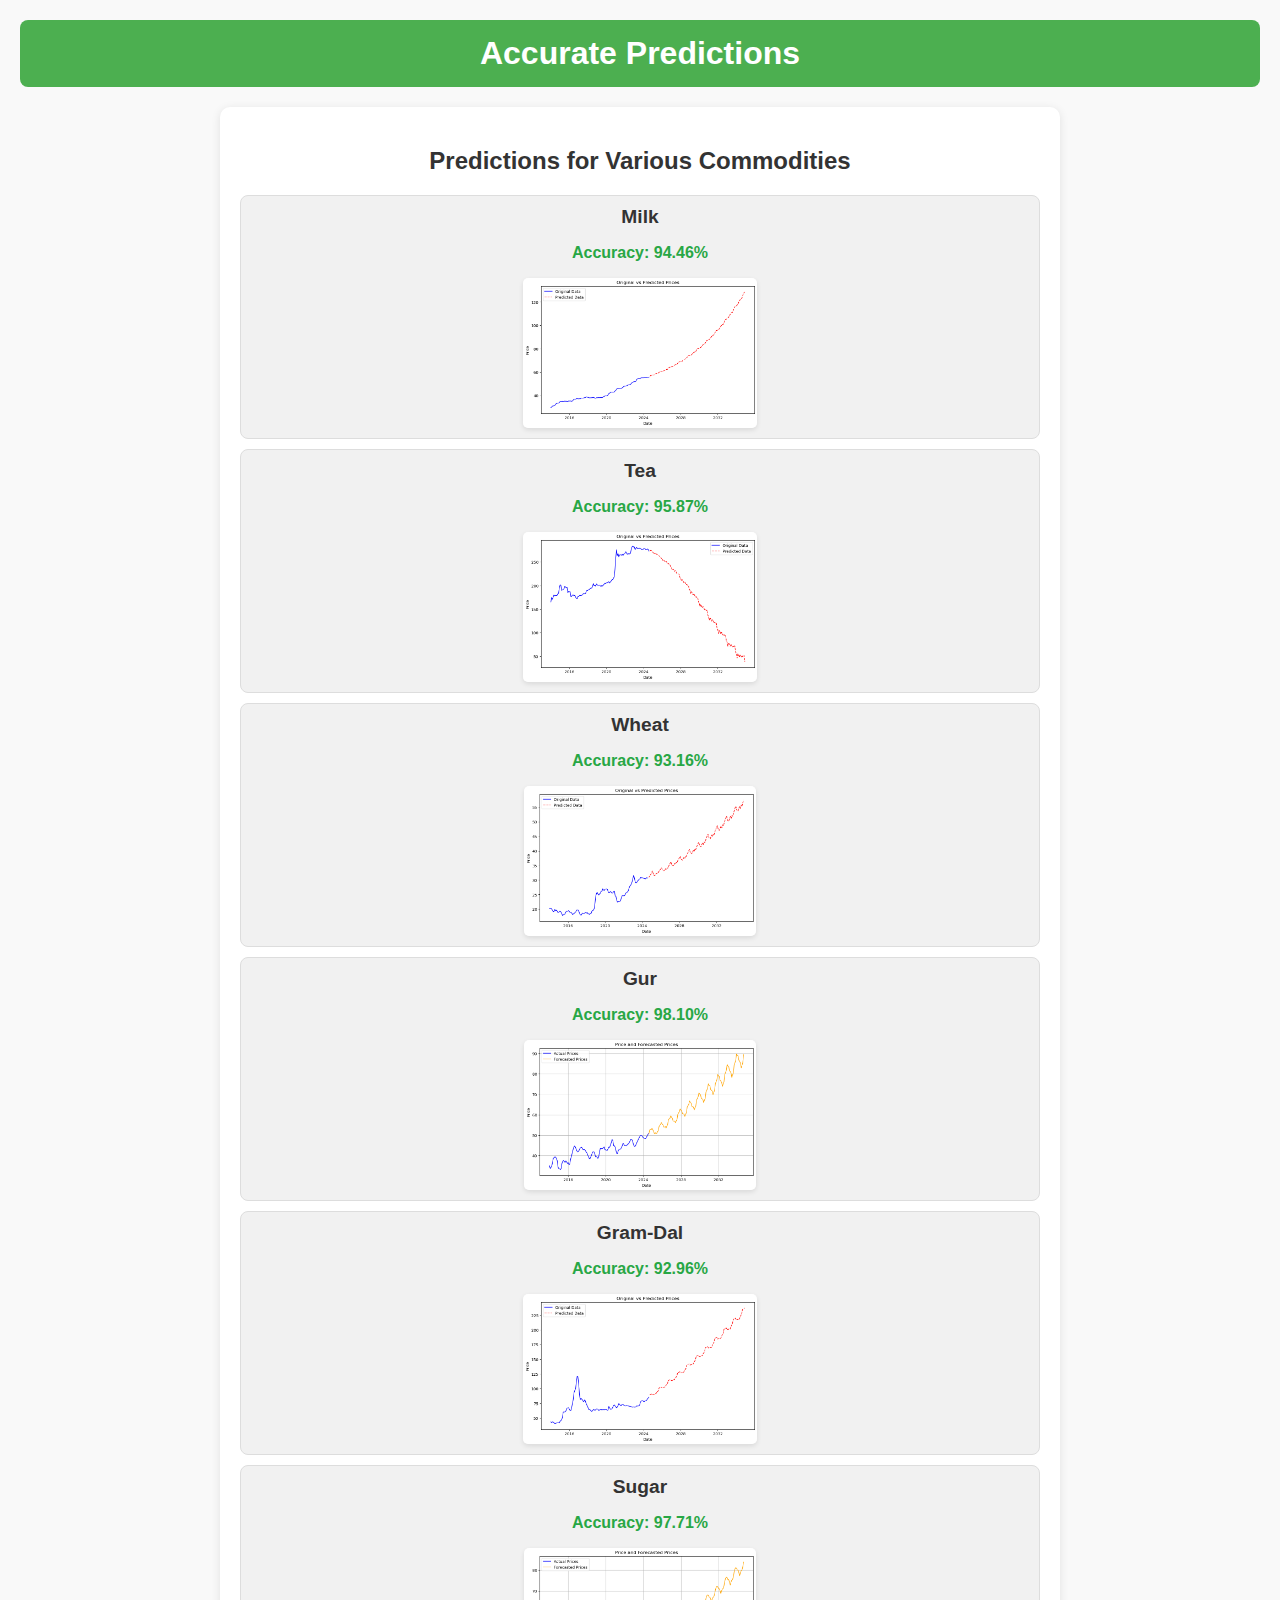
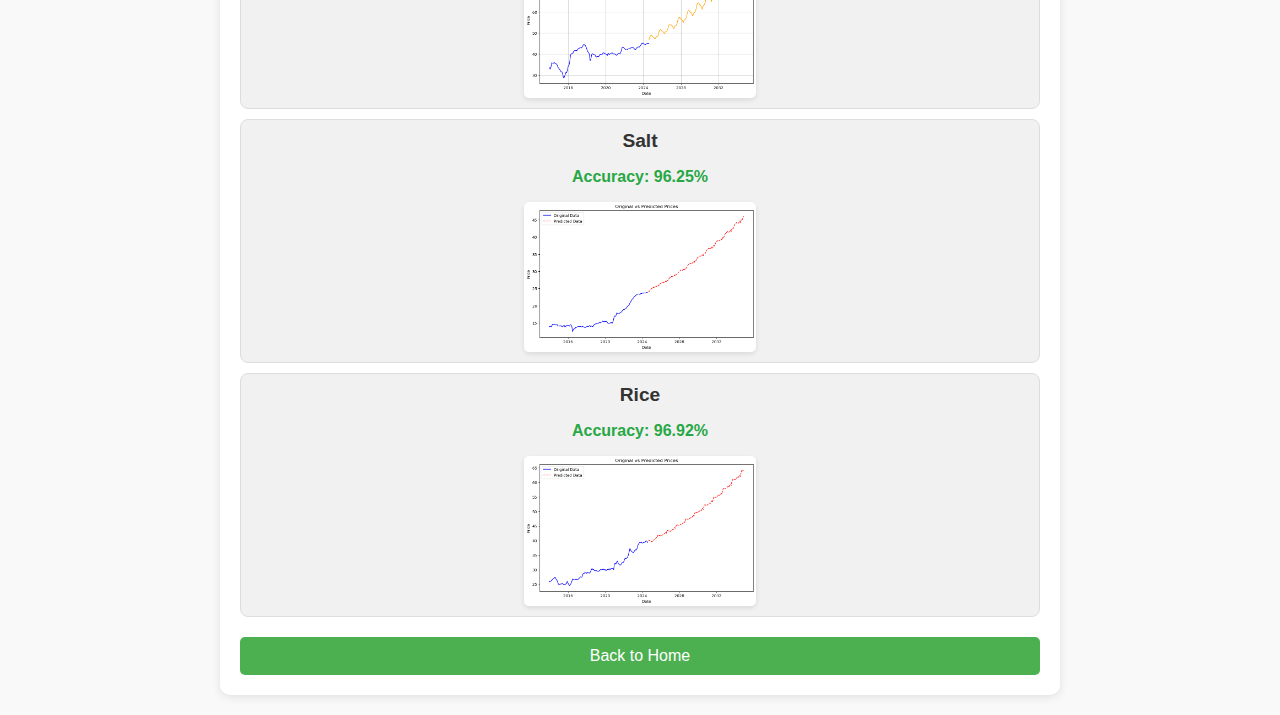
<file: Accurate.html>
<!DOCTYPE html>
<html lang="en">
<head>
    <meta charset="UTF-8">
    <meta name="viewport" content="width=device-width, initial-scale=1.0">
    <title>Accurate Predictions</title>
    <link rel="stylesheet" href="style.css">
    <style>
        body {
            font-family: 'Arial', sans-serif;
            background-color: #f9f9f9;
            margin: 0;
            padding: 20px;
            color: #333;
        }

        header {
            text-align: center;
            margin-bottom: 20px;
            background-color: #4CAF50;
            color: white;
            padding: 15px 0;
            border-radius: 8px;
        }

        h1 {
            margin: 0;
            font-size: 2em;
        }

        section {
            max-width: 800px;
            margin: 0 auto;
            padding: 20px;
            background: white;
            border-radius: 10px;
            box-shadow: 0 2px 10px rgba(0, 0, 0, 0.1);
        }

        h2 {
            color: #4CAF50;
            text-align: center;
        }

        .commodity {
            border: 1px solid #ddd;
            border-radius: 8px;
            padding: 10px;
            margin: 10px 0;
            background: #f1f1f1;
        }

        .commodity h3 {
            margin: 0;
            font-size: 1.2em;
        }

        .accuracy {
            font-weight: bold;
            color: #28a745;
        }

        .graph-container {
            margin-top: 10px;
            display: flex;
            justify-content: center;
        }

        img {
            max-width: 100%;
            height: 150px; /* Set a specific height for the images */
            border-radius: 5px;
            box-shadow: 0 2px 5px rgba(0, 0, 0, 0.1);
        }

        .btn {
            display: block;
            width: 100%;
            background-color: #4CAF50;
            color: white;
            padding: 10px;
            border: none;
            border-radius: 5px;
            cursor: pointer;
            margin-top: 20px;
            text-align: center;
        }

        .btn:hover {
            background-color: #45a049;
        }
    </style>
</head>
<body>

<header>
    <h1>Accurate Predictions</h1>
</header>

<section>
    <h2>Predictions for Various Commodities</h2>

    <div class="commodity">
        <h3>Milk</h3>
        <p class="accuracy">Accuracy: 94.46%</p>
        <div class="graph-container">
            <img src="milk.png" alt="Milk Price Prediction Graph">
        </div>
    </div>

    <div class="commodity">
        <h3>Tea</h3>
        <p class="accuracy">Accuracy: 95.87%</p>
        <div class="graph-container">
            <img src="tea.png" alt="Tea Price Prediction Graph">
        </div>
    </div>

    <div class="commodity">
        <h3>Wheat</h3>
        <p class="accuracy">Accuracy: 93.16%</p>
        <div class="graph-container">
            <img src="wheat.png" alt="Wheat Price Prediction Graph">
        </div>
    </div>

    <div class="commodity">
        <h3>Gur</h3>
        <p class="accuracy">Accuracy: 98.10%</p>
        <div class="graph-container">
            <img src="gur.png" alt="Gur Price Prediction Graph">
        </div>
    </div>

    <div class="commodity">
        <h3>Gram-Dal</h3>
        <p class="accuracy">Accuracy: 92.96%</p>
        <div class="graph-container">
            <img src="gram_dal.png" alt="Gram-Dal Price Prediction Graph">
        </div>
    </div>

    <div class="commodity">
        <h3>Sugar</h3>
        <p class="accuracy">Accuracy: 97.71%</p>
        <div class="graph-container">
            <img src="sugar.png" alt="Sugar Price Prediction Graph">
        </div>
    </div>

    <div class="commodity">
        <h3>Salt</h3>
        <p class="accuracy">Accuracy: 96.25%</p>
        <div class="graph-container">
            <img src="salt.png" alt="Salt Price Prediction Graph">
        </div>
    </div>

    <div class="commodity">
        <h3>Rice</h3>
        <p class="accuracy">Accuracy: 96.92%</p>
        <div class="graph-container">
            <img src="rice.png" alt="Rice Price Prediction Graph">
        </div>
    </div>

    <button type="button" class="btn" onclick="window.location.href='index.html'">Back to Home</button>
</section>

<script src="script.js"></script>
</body>
</html>
</file>
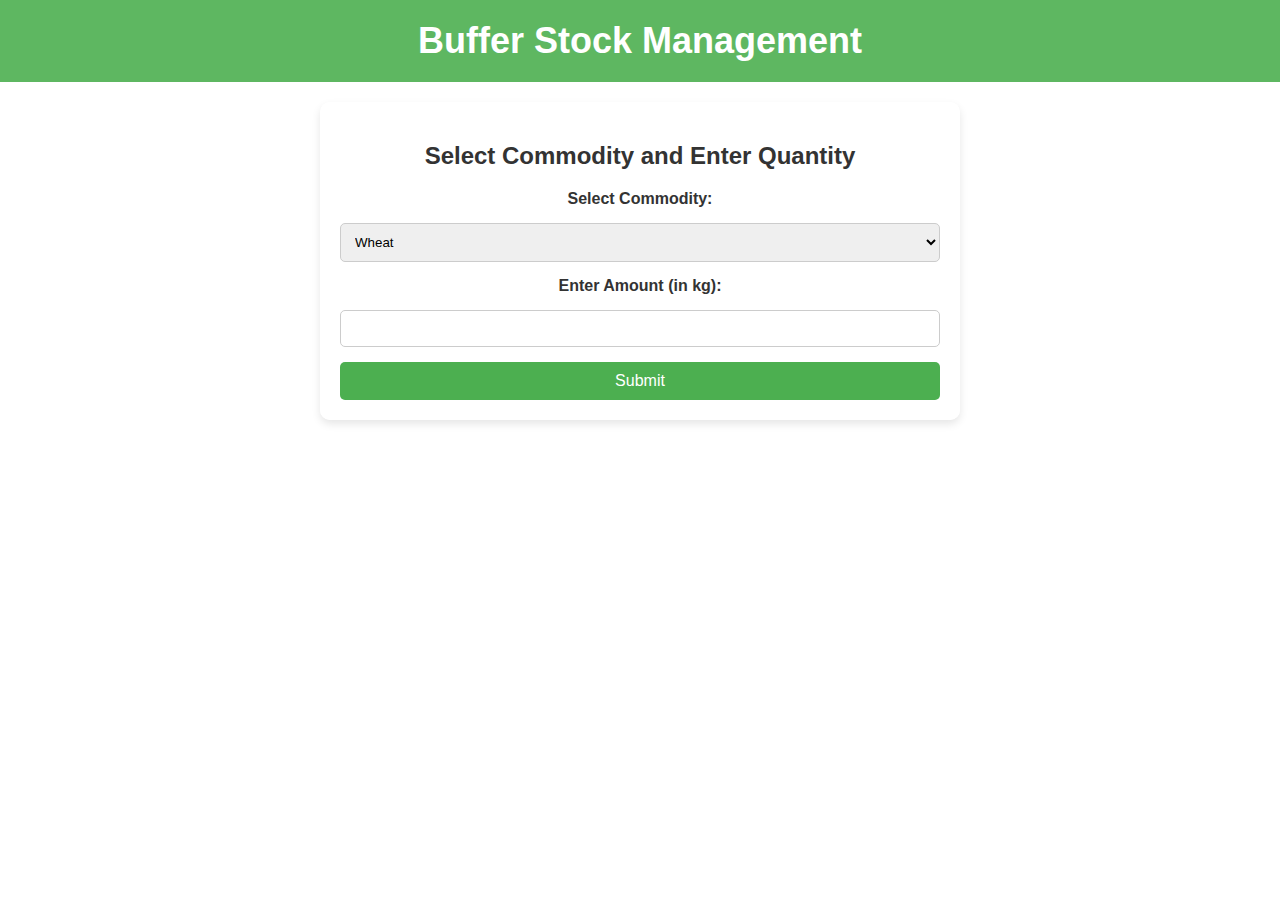
<file: buffer_stock_management.html>
<!DOCTYPE html>
<html lang="en">
<head>
    <meta charset="UTF-8">
    <meta name="viewport" content="width=device-width, initial-scale=1.0">
    <title>Buffer Stock Management</title>
    <link rel="stylesheet" href="buffer_styles.css">
</head>
<body>

<header>
    <h1>Buffer Stock Management</h1>
</header>

<section>
    <h2>Select Commodity and Enter Quantity</h2>
    <form id="stockForm">
        <label for="commodity">Select Commodity:</label>
        <select id="commodity" name="commodity">
            <option value="wheat">Wheat</option>
            <option value="rice">Rice</option>
            <option value="sugar">Sugar</option>
            <option value="aata">Atta</option>
            <option value="Barley">Barley</option>
            <option value="oats">Oats</option>
            <option value="millet">Millet</option>
            <option value="corn">Corn</option>
            <option value="soybeans">Soybeans</option>
            <option value="potatoes">Potatoes</option>
            <option value="onions">Onions</option>
            <option value="tomatoes">Tomatoes</option>
            <option value="cabbage">Cabbage</option>
            <option value="carrots">Carrots</option>
            <option value="pumpkin">Pumpkin</option>
            <option value="peas">Peas</option>
            <option value="beans">Beans</option>
            <option value="chickpeas">Chickpeas</option>
            <option value="lentils">Lentils</option>
            <option value="cotton">Cotton</option>
            <option value="coffee">Coffee</option>
            <option value="tea">Tea</option>
        </select>

        <label for="amount">Enter Amount (in kg):</label>
        <input type="number" id="amount" name="amount" min="1" required>

        <button type="submit" class="btn">Submit</button>
    </form>

    <div id="result" class="result"></div>
</section>

<script src="script.js"></script>
</body>
</html>
</file>
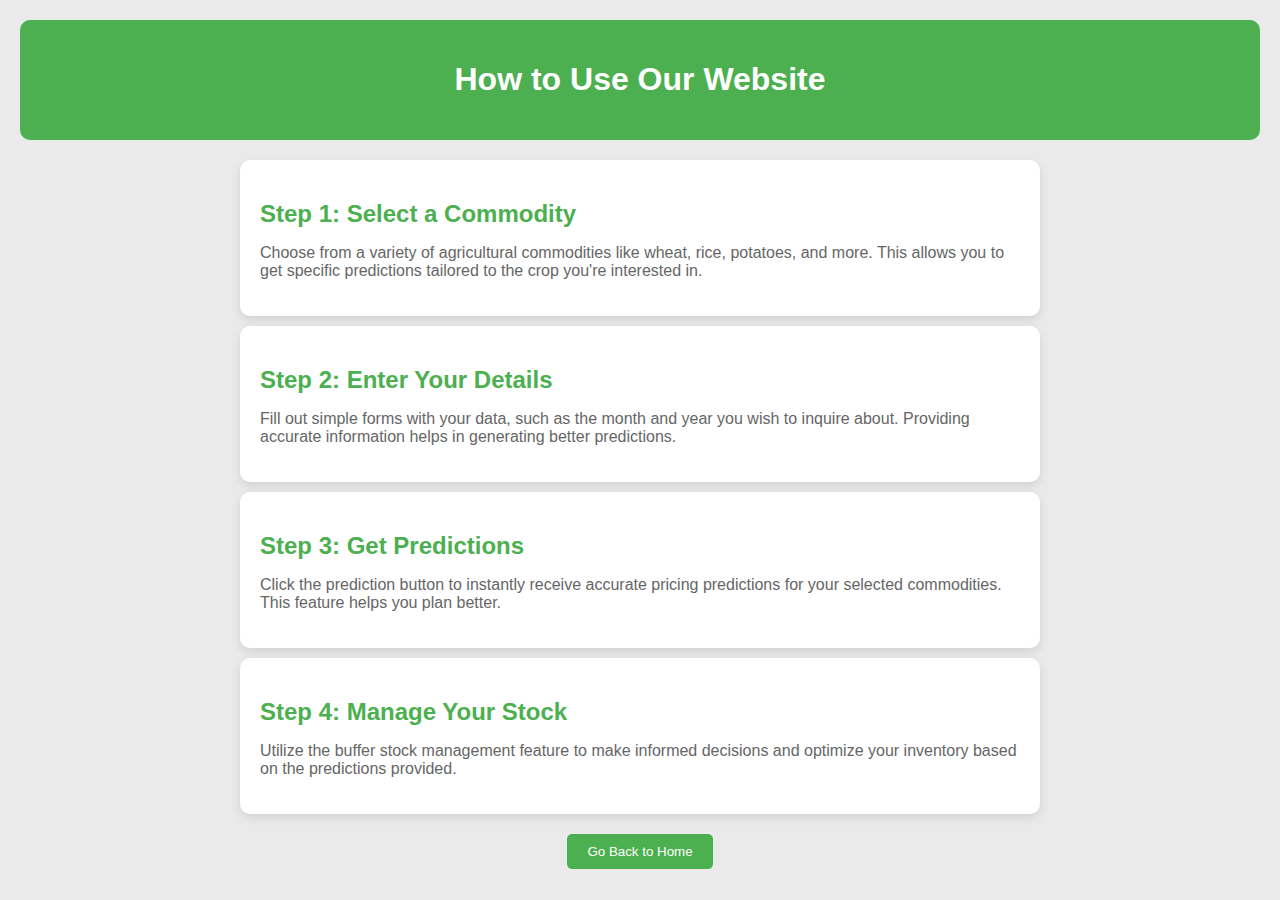
<file: easy_to_use.html>
<!DOCTYPE html>
<html lang="en">
<head>
    <meta charset="UTF-8">
    <meta name="viewport" content="width=device-width, initial-scale=1.0">
    <title>Easy to Use - Agriculture Price Prediction</title>
    <link rel="stylesheet" href="easy_styles.css">
</head>
<body>

<header>
    <h1>How to Use Our Website</h1>
</header>

<section class="steps-container">
    <div class="step-box">
        <h2>Step 1: Select a Commodity</h2>
        <p>Choose from a variety of agricultural commodities like wheat, rice, potatoes, and more. This allows you to get specific predictions tailored to the crop you're interested in.</p>
    </div>
    <div class="step-box">
        <h2>Step 2: Enter Your Details</h2>
        <p>Fill out simple forms with your data, such as the month and year  you wish to inquire about. Providing accurate information helps in generating better predictions.</p>
    </div>
    <div class="step-box">
        <h2>Step 3: Get Predictions</h2>
        <p>Click the prediction button to instantly receive accurate pricing predictions for your selected commodities. This feature helps you plan better.</p>
    </div>
    <div class="step-box">
        <h2>Step 4: Manage Your Stock</h2>
        <p>Utilize the buffer stock management feature to make informed decisions and optimize your inventory based on the predictions provided.</p>
    </div>
</section>

<!-- Add navigation back to the main page -->
<footer>
    <button type="button" class="btn" onclick="window.location.href='index.html'">Go Back to Home</button>
</footer>

<script src="script.js"></script>
</body>
</html>
</file>
<file: style.css>
body {
    font-family: Arial, sans-serif;
    background-image: url('https://images.unsplash.com/photo-1506806732259-39c2d0268443');
    background-size: cover;
    background-attachment: fixed;
    background-repeat: no-repeat;
    background-position: center;
    margin: 0;
    padding: 0;
    text-align: center;
    color: black;
    transition: background-color 0.5s, color 0.5s;
}

header {
    background-color: rgba(76, 175, 80, 0.9);
    padding: 20px;
    color: white;
    position: relative;
}

h1 {
    margin: 0;
    font-size: 36px;
    font-weight: bold;
}

#darkModeToggle {
    position: absolute;
    top: 10px;
    right: 10px;
    background-color: #f4f2f7;
    border: none;
    padding: 10px;
    border-radius: 50%;
    cursor: pointer;
}

section {
    margin: 20px auto;
    padding: 20px;
    max-width: 900px;
    background-color: rgba(255, 255, 255, 0.9);
    box-shadow: 0 4px 8px rgba(0, 0, 0, 0.1);
    border-radius: 10px;
}

section h2 {
    color: #333;
}

section p {
    color: #555;
}

.features {
    display: flex;
    justify-content: space-around;
    margin-bottom: 20px;
    flex-wrap: wrap;
}

.feature-box {
    background-color: rgba(255, 255, 255, 0.9);
    border: 1px solid #ccc;
    border-radius: 8px;
    padding: 20px;
    width: 22%;
    text-align: center;
    box-shadow: 0 4px 8px rgba(0, 0, 0, 0.1);
    margin: 10px;
    transition: transform 0.3s, background-color 0.3s;
    cursor: pointer;
}

.feature-box:hover {
    transform: scale(1.05);
    background-color: rgba(76, 175, 80, 0.9);
    color: white;
}

.feature-box h3 {
    margin-bottom: 15px;
}

.btn {
    display: inline-block;
    background-color: #4CAF50;
    color: white;
    padding: 10px 20px;
    font-size: 16px;
    border: none;
    border-radius: 5px;
    text-decoration: none;
    cursor: pointer;
    transition: background-color 0.3s, transform 0.3s;
}

.btn:hover {
    background-color: #45a049;
    transform: translateY(-5px);
}

/* Image section styling */
.crop-image {
    width: 100%;
    height: 200px;
    object-fit: cover;
    margin-bottom: 20px;
    border-radius: 10px;
}

/* FAQ Section */
.faq {
    text-align: left;
    margin-top: 30px;
}

.faq h2 {
    color: black; /* FAQ section heading in black */
    font-weight: bold; /* Make heading bold */
}

.faq-item {
    margin-bottom: 10px;
    border-bottom: 1px solid #ccc;
}

.faq-item h4 {
    cursor: pointer;
    padding: 10px;
    margin: 0;
    background-color: #f4f4f4;
    transition: background-color 0.3s;
    color: black; /* FAQ question text in black */
    font-weight: bold; /* Make FAQ questions bold */
}

.faq-item h4:hover {
    background-color: #eaeaea;
}

.faq-answer {
    display: none;
    padding: 10px;
    margin: 0;
    color: black; /* FAQ answer text in black */
    font-weight: normal; /* Regular font weight for answers */
}

/* Dark Mode */
.dark-mode {
    background-color: #333;
    color: #ccc;
}

.dark-mode section {
    background-color: rgba(50, 50, 50, 0.9);
}

.dark-mode .feature-box {
    background-color: rgba(70, 70, 70, 0.9);
    border-color: #555;
}

/* Loading spinner */
#loadingSpinner {
    display: none;
    width: 50px;
    height: 50px;
    border: 8px solid #f3f3f3;
    border-radius: 50%;
    border-top: 8px solid #4CAF50;
    animation: spin 2s linear infinite;
    margin: 20px auto;
}

@keyframes spin {
    0% { transform: rotate(0deg); }
    100% { transform: rotate(360deg); }
}

/* Smooth scroll */
html {
    scroll-behavior: smooth;
}
</file>
<file: buffer_styles.css>
body {
    font-family: Arial, sans-serif;
    background-image: url('https://images.unsplash.com/photo-1506806732259-39c2d0268443');
    background-size: cover;
    background-attachment: fixed;
    background-repeat: no-repeat;
    background-position: center;
    margin: 0;
    padding: 0;
    text-align: center;
    color: white;
}

header {
    background-color: rgba(76, 175, 80, 0.9);
    padding: 20px;
    color: white;
}

h1 {
    margin: 0;
    font-size: 36px;
    font-weight: bold;
}

section {
    margin: 20px auto;
    padding: 20px;
    max-width: 600px;
    background-color: rgba(255, 255, 255, 0.9);
    box-shadow: 0 4px 8px rgba(0, 0, 0, 0.1);
    border-radius: 10px;
}

h2 {
    color: #333;
}

form {
    display: flex;
    flex-direction: column;
    gap: 15px;
}

label {
    font-weight: bold;
    color: #333;
}

input[type="number"],
select {
    padding: 10px;
    border: 1px solid #ccc;
    border-radius: 5px;
}

.response-message {
    margin-top: 20px;
    color: #4CAF50; /* Success message color */
    font-weight: bold;
}

.btn {
    display: inline-block;
    background-color: #4CAF50;
    color: white;
    padding: 10px 20px;
    font-size: 16px;
    border: none;
    border-radius: 5px;
    cursor: pointer;
    transition: background-color 0.3s, transform 0.3s;
}

.btn:hover {
    background-color: #45a049;
    transform: translateY(-5px);
}
</file>
<file: easy_styles.css>
body {
    font-family: Arial, sans-serif;
    background-color: #eaeaea; /* Light grey background */
    margin: 0;
    padding: 20px;
}

header {
    background-color: #4CAF50; /* Green header */
    color: white;
    padding: 20px;
    text-align: center;
    border-radius: 10px;
}

.steps-container {
    margin: 20px auto;
    max-width: 800px;
}

.step-box {
    background-color: #fff; /* White background for boxes */
    padding: 20px;
    border-radius: 10px;
    box-shadow: 0 4px 10px rgba(0, 0, 0, 0.1);
    margin: 10px 0;
    transition: transform 0.3s;
}

.step-box:hover {
    transform: scale(1.02); /* Slightly enlarge on hover */
}

.step-box h2 {
    color: #4CAF50; /* Green color for headings */
    margin-bottom: 10px;
}

.step-box p {
    color: #666;
    font-size: 16px;
}

footer {
    text-align: center;
    margin-top: 20px;
}

.btn {
    background-color: #4CAF50; /* Green button */
    color: white;
    padding: 10px 20px;
    border: none;
    border-radius: 5px;
    cursor: pointer;
    transition: background-color 0.3s;
}

.btn:hover {
    background-color: #45a049; /* Darker green on hover */
}
</file>
